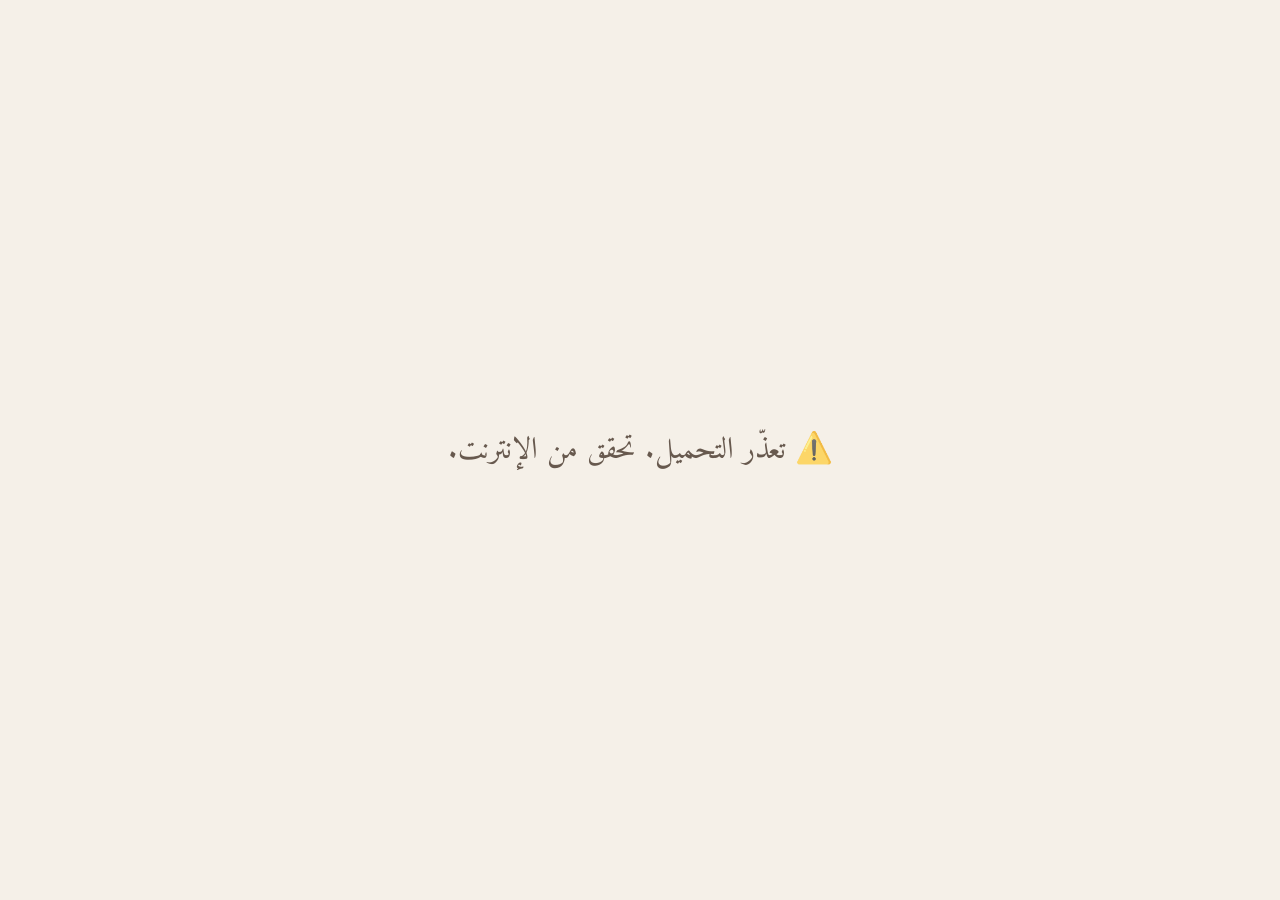
<file: index.html>
<!DOCTYPE html>
<html lang="ar" dir="rtl">
<head>
<meta charset="UTF-8">
<meta name="viewport" content="width=device-width,initial-scale=1,viewport-fit=cover">
<title>مصحفي</title>
<link href="https://fonts.googleapis.com/css2?family=Amiri+Quran&family=Amiri:wght@400;700&display=swap" rel="stylesheet">
<style>
:root{--bg:#f5f0e8;--text:#2c1a0e;--accent:#4f7f5a;--panel:#ebe2cc;--border:#c9b99a;--fs:1.9rem}
body.dark{--bg:#1a1a2e;--text:#e8d9c0;--accent:#6aaa7a;--panel:#16213e;--border:#334466}
body.night{--bg:#0d0d0d;--text:#c8a96e;--accent:#c8a96e;--panel:#161208;--border:#3a2e00}
*{box-sizing:border-box;margin:0;padding:0}
html,body{height:100%}
body{background:var(--bg);color:var(--text);font-family:'Amiri',serif;transition:background .3s,color .3s}
button,select,input{font:inherit;color:var(--text);background:var(--bg);border:1px solid var(--border);border-radius:8px;padding:6px 12px;cursor:pointer}
button:hover{border-color:var(--accent)}
#reader{height:100%;overflow-y:auto;padding:28px 18px 48px;display:flex;-webkit-tap-highlight-color:transparent}
#text{max-width:760px;width:100%;margin:auto;font-family:'Amiri Quran','Amiri',serif;font-size:var(--fs);line-height:2.4;text-align:center}
.ayah{cursor:pointer;border-radius:6px}
.ayah.sel{background:color-mix(in srgb,var(--accent) 22%,transparent)}
.ayah.cur{background:color-mix(in srgb,var(--accent) 40%,transparent)}
.num{color:var(--accent);font-size:.7em;margin:0 3px}
.sura{display:block;margin:18px 0 4px;padding:2px;color:var(--accent);border-block:1px solid var(--border)}
.bism{display:block;margin:4px 0 10px}
.msg{padding:40px;opacity:.7}
.bar{position:fixed;left:0;right:0;z-index:20;display:flex;align-items:center;justify-content:space-between;gap:8px;padding:10px 14px;background:var(--panel);transition:transform .3s}
#top{top:0;border-bottom:1px solid var(--border);transform:translateY(-100%)}
#bot{bottom:0;border-top:1px solid var(--border);transform:translateY(100%);padding-bottom:calc(10px + env(safe-area-inset-bottom))}
body.menu #top,body.menu #bot{transform:none}
.grp{display:flex;align-items:center;gap:6px}
#lbl{font-size:.95rem;text-align:center;flex:1}
#pg{width:64px;text-align:center}
#sheet{position:fixed;left:0;right:0;bottom:0;z-index:30;max-height:62vh;overflow-y:auto;background:var(--panel);border-top:1px solid var(--border);padding:14px 18px calc(18px + env(safe-area-inset-bottom));transform:translateY(100%);transition:transform .3s}
#sheet.open{transform:none}
#sheet .row{display:flex;justify-content:space-between;align-items:center;margin-bottom:10px}
#sheet small{display:block;margin:12px 0 4px;color:var(--accent)}
#tr,#tf{line-height:1.9}
#tf{font-size:1.15rem}
#drawer{position:fixed;top:0;bottom:0;right:0;z-index:40;width:min(320px,88%);background:var(--panel);border-left:1px solid var(--border);display:flex;flex-direction:column;transform:translateX(100%);transition:transform .3s}
#drawer.open{transform:none}
#drawer .set{padding:12px;display:grid;gap:8px;border-bottom:1px solid var(--border)}
#drawer .set select,#drawer .set input{width:100%}
#list{overflow-y:auto;flex:1;list-style:none}
#list li{display:flex;gap:10px;padding:10px 14px;border-bottom:1px solid var(--border);cursor:pointer}
#list li:hover{background:var(--bg)}
#list li span:first-child{color:var(--accent);min-width:28px}

/* ---- page flip ---- */
#text{transition:opacity .2s}
@keyframes flipOut{to{transform:perspective(1500px) rotateY(-70deg) scaleX(.6);opacity:0}}
@keyframes flipOutPrev{to{transform:perspective(1500px) rotateY(70deg) scaleX(.6);opacity:0}}
@keyframes pageInNext{from{transform:perspective(1500px) rotateY(-20deg) scaleX(.9);opacity:.3}to{transform:none;opacity:1}}
@keyframes pageInPrev{from{transform:perspective(1500px) rotateY(20deg) scaleX(.9);opacity:.3}to{transform:none;opacity:1}}
#text{transform-origin:right center}
#text.out-next{animation:flipOut .18s ease-in forwards}
#text.out-prev{animation:flipOutPrev .18s ease-in forwards}
#text.in-next{animation:pageInNext .3s ease-out}
#text.in-prev{animation:pageInPrev .3s ease-out}
@media (prefers-reduced-motion:reduce){#text{animation:none!important}}

/* ---- tajweed colors (only when the switch is on) ---- */
#text tajweed{color:inherit}
body.tj #text tajweed.ham_wasl,body.tj #text tajweed.slnt,body.tj #text tajweed.laam_shamsiyah{color:#9a9a9a}
body.tj #text tajweed.madda_normal{color:#d4571a}
body.tj #text tajweed.madda_permissible{color:#e08a00}
body.tj #text tajweed.madda_necessary,body.tj #text tajweed.madda_obligatory{color:#b3201f}
body.tj #text tajweed.qalaqah{color:#2f6fd0}
body.tj #text tajweed.ikhfa_shafawi,body.tj #text tajweed.ikhfa{color:#c2307a}
body.tj #text tajweed.iqlab{color:#1a9aa0}
body.tj #text tajweed.idgham_ghunnah,body.tj #text tajweed.idgham_wo_ghunnah,body.tj #text tajweed.idgham_shafawi,body.tj #text tajweed.idgham_mutajanisayn,body.tj #text tajweed.idgham_mutaqaribayn{color:#2e9b4d}
body.tj #text tajweed.ghunnah{color:#e0457b}
body.dark.tj #text tajweed.qalaqah{color:#6aa3ff}
body.night.tj #text tajweed.qalaqah{color:#7fb0ff}
#legend{display:none;margin-top:10px;font-size:.9rem;line-height:2}
body.tj #legend.show{display:block}
#legend i{display:inline-block;width:.9em;height:.9em;border-radius:50%;vertical-align:middle;margin-inline:4px 4px}
</style>
<link rel="manifest" href="/manifest.json">
</head>
<body class="light">

<main id="reader"><div id="text"><div class="msg">…</div></div></main>

<header class="bar" id="top">
  <button id="openList" title="السور">☰</button>
  <span id="lbl"></span>
  <span class="grp">
    <button id="fMinus">A−</button><button id="fPlus">A+</button><button id="theme">◐</button>
  </span>
</header>

<footer class="bar" id="bot">
  <span class="grp">
    <button id="prev" title="الصفحة السابقة">▶</button>
    <input id="pg" type="number" min="1" max="604">
    <button id="next" title="الصفحة التالية">◀</button>
  </span>
  <span class="grp">
    <button id="play" title="تشغيل">▶</button><button id="stop" title="إيقاف">■</button>
  </span>
</footer>

<section id="sheet">
  <div class="row"><b id="ref"></b>
    <span class="grp"><button id="sp">▶ استمع من هنا</button><button id="sx">✕</button></span>
  </div>
  <div id="tr"></div>
  <small>التفسير الميسر</small>
  <div id="tf"></div>
</section>

<aside id="drawer">
  <div class="set">
    <button id="closeList">✕ إغلاق</button>
    <select id="trSel">
      <option value="en.sahih">English</option>
      <option value="fr.hamidullah">Français</option>
      <option value="ur.jalandhry">اردو</option>
      <option value="tr.diyanet">Türkçe</option>
      <option value="none">بدون ترجمة</option>
    </select>
    <select id="rec">
      <option value="ar.alafasy" data-br="128">مشاري العفاسي</option>
      <option value="ar.husary" data-br="128">الحصري</option>
      <option value="ar.minshawi" data-br="128">المنشاوي</option>
      <option value="ar.abdulbasitmurattal" data-br="64">عبد الباسط</option>
      <option value="ar.abdurrahmaansudais" data-br="64">السديس</option>
    </select>
    <button id="tjBtn" aria-pressed="false">التجويد: إيقاف</button>
    <button id="lgBtn" style="display:none">دليل الألوان</button>
    <div id="legend">
      <div><i style="background:#d4571a"></i>مد طبيعي</div>
      <div><i style="background:#e08a00"></i>مد جائز</div>
      <div><i style="background:#b3201f"></i>مد لازم / واجب</div>
      <div><i style="background:#2f6fd0"></i>قلقلة</div>
      <div><i style="background:#c2307a"></i>إخفاء</div>
      <div><i style="background:#1a9aa0"></i>إقلاب</div>
      <div><i style="background:#2e9b4d"></i>إدغام</div>
      <div><i style="background:#e0457b"></i>غنة</div>
      <div><i style="background:#9a9a9a"></i>لا يُنطق</div>
    </div>
    <input id="q" placeholder="ابحث عن سورة...">
  </div>
  <ul id="list"></ul>
</aside>

<script>
const API = 'https://api.alquran.cloud/v1/';
const $ = id => document.getElementById(id);
const S = { page: 1, ayahs: [], sel: -1, loadId: 0, audio: null, surahs: null };
const cache = {};
const store = {
  get: k => { try { return localStorage.getItem(k); } catch (e) { return null; } },
  set: (k, v) => { try { localStorage.setItem(k, v); } catch (e) {} }
};
const ar = n => String(n).replace(/\d/g, d => '٠١٢٣٤٥٦٧٨٩'[d]);

// One request per page+edition, cached, so going back and forth is instant.
function get(key, url) {
  if (!cache[key]) {
    cache[key] = fetch(url).then(r => r.json()).then(d => {
      if (d.status !== 'OK') throw new Error('bad');
      return d.data.ayahs;
    }).catch(e => { delete cache[key]; throw e; });
  }
  return cache[key];
}
const quran = p => get('q' + p, API + 'page/' + p + '/quran-uthmani');
// Tajweed text comes from Quran.com (HTML tags per rule). Keyed by page + ayah number in surah.
const tjCache = {};
function tajweed(p) {
  if (!tjCache[p]) {
    tjCache[p] = fetch('https://api.quran.com/api/v4/verses/by_page/' + p + '?words=false&per_page=300&fields=text_uthmani_tajweed')
      .then(r => r.json()).then(d => {
        const m = {};
        d.verses.forEach(v => {
          // keep only <tajweed class=...> tags; drop the end-of-ayah span (we draw our own number)
          m[v.verse_key] = v.text_uthmani_tajweed
            .replace(/<span class=end>.*?<\/span>/g, '')
            .replace(/<tajweed class=([a-z_]+)>/g, '<tajweed class="$1">')
            .trim();
        });
        return m;
      }).catch(e => { delete tjCache[p]; throw e; });
  }
  return tjCache[p];
}
const extra = (p, ed) => get(ed + p, API + 'page/' + p + '/' + ed);

// ---------- Page loading ----------
async function loadPage(p, opts = {}) {
  p = Math.max(1, Math.min(604, p));
  const dir = p >= S.page ? 'next' : 'prev';
  const id = ++S.loadId;          // newest request wins, so fast clicks never mix pages
  stopAudio();
  let ayahs, tj = null;
  try {
    ayahs = await quran(p);
    if (document.body.classList.contains('tj')) { try { tj = await tajweed(p); } catch (e) { tj = null; } }
  }
  catch (e) { if (id === S.loadId) $('text').innerHTML = '<div class="msg">⚠️ تعذّر التحميل. تحقق من الإنترنت.</div>'; return; }
  if (id !== S.loadId) return;

  S.page = p; S.ayahs = ayahs; S.sel = -1;
  let h = '';
  ayahs.forEach((a, i) => {
    const n = a.surah.number;
    const first = a.numberInSurah === 1;
    // Plain text, or the tajweed-tagged text for this same ayah when the switch is on.
    let t = (tj && tj[n + ':' + a.numberInSurah]) || a.text;
    if (first) {
      h += `<span class="sura">${a.surah.name}</span>`;
      // The API puts the Bismillah inside ayah 1 of every surah except Al-Fatihah (where it IS ayah 1)
      // and At-Tawbah (none). Cut it out and show it once as a heading.
      if (n !== 1 && n !== 9) {
        const words = t.split(/ (?![^<]*>)/);          // split on spaces that are not inside a tag
        const plain = words[0].replace(/<[^>]*>/g, '').replace(/[\u064B-\u065F\u0670\u0640]/g, '');
        if (plain.replace(/\u0671/g, 'ا') === 'بسم' || plain === 'بسم') {
          h += `<span class="bism">${words.slice(0, 4).join(' ')}</span>`;
          t = words.slice(4).join(' ');
        }
      }
    }
    h += `<span class="ayah" data-i="${i}">${t}<span class="num">﴿${ar(a.numberInSurah)}﴾</span></span> `;
  });
  const box = $('text');
  box.className = '';
  box.innerHTML = h;
  $('reader').scrollTop = 0;
  if (!opts.noAnim && !matchMedia('(prefers-reduced-motion:reduce)').matches) {
    void box.offsetWidth;                 // restart the animation
    box.className = 'in-' + dir;
  }
  $('pg').value = p;
  $('lbl').textContent = `${ayahs[0].surah.name} · الجزء ${ar(ayahs[0].juz)} · صفحة ${ar(p)}`;
  closeSheet();
  store.set('lastPage', p);
  if (p < 604) quran(p + 1).catch(() => {});   // preload neighbours
  if (p > 1) quran(p - 1).catch(() => {});
  if (opts.play) playFrom(0);
}
const go = d => loadPage(S.page + d);

// ---------- Tap handling ----------
$('reader').addEventListener('click', e => {
  const a = e.target.closest('.ayah');
  closeList();
  if (a) return selectAyah(+a.dataset.i);
  if ($('sheet').classList.contains('open')) return closeSheet();
  document.body.classList.toggle('menu');
});

function selectAyah(i) {
  S.sel = i;
  document.querySelectorAll('.ayah.sel').forEach(e => e.classList.remove('sel'));
  document.querySelector(`.ayah[data-i="${i}"]`).classList.add('sel');
  const a = S.ayahs[i];
  $('ref').textContent = `${a.surah.name} ﴿${ar(a.numberInSurah)}﴾`;
  $('sheet').classList.add('open');
  fill(i);
}
function closeSheet() {
  $('sheet').classList.remove('open');
  document.querySelectorAll('.ayah.sel').forEach(e => e.classList.remove('sel'));
  S.sel = -1;
}
async function fill(i) {
  const p = S.page, ed = $('trSel').value;
  $('tr').textContent = ed === 'none' ? '' : '…';
  $('tr').dir = ed === 'ur.jalandhry' ? 'rtl' : 'ltr';
  $('tf').textContent = '…';
  const put = async (el, edition) => {
    try { const x = await extra(p, edition); if (S.page === p && S.sel === i) el.textContent = x[i].text; }
    catch (e) { if (S.page === p && S.sel === i) el.textContent = '—'; }
  };
  if (ed !== 'none') put($('tr'), ed);
  put($('tf'), 'ar.muyassar');
}

// ---------- Audio (one file per ayah, by its global ayah number) ----------
function stopAudio() {
  const a = S.audio; S.audio = null;
  if (a) { a.onended = a.onerror = null; a.pause(); a.removeAttribute('src'); a.load(); }
  $('play').textContent = '▶';
  document.querySelectorAll('.ayah.cur').forEach(e => e.classList.remove('cur'));
}
function playFrom(i) {
  stopAudio();
  if (i >= S.ayahs.length) { if (S.page < 604) loadPage(S.page + 1, { play: true }); return; }
  const a = S.ayahs[i];
  const sel = $('rec');
  const br = sel.options[sel.selectedIndex].dataset.br || '128';
  const au = new Audio(`https://cdn.islamic.network/quran/audio/${br}/${sel.value}/${a.number}.mp3`);
  S.audio = au;
  $('play').textContent = '⏸';
  const el = document.querySelector(`.ayah[data-i="${i}"]`);
  el.classList.add('cur');
  el.scrollIntoView({ block: 'center', behavior: 'smooth' });
  au.onended = () => playFrom(i + 1);
  au.onerror = stopAudio;            // stop instead of silently skipping to the wrong ayah
  au.play().catch(stopAudio);
}
function togglePlay() {
  const a = S.audio;
  if (a) {
    if (a.paused) { a.play(); $('play').textContent = '⏸'; }
    else { a.pause(); $('play').textContent = '▶'; }
    return;
  }
  playFrom(S.sel >= 0 ? S.sel : 0);
}
$('play').onclick = togglePlay;
$('stop').onclick = stopAudio;
$('sp').onclick = () => { const i = S.sel; closeSheet(); playFrom(i); };
$('sx').onclick = closeSheet;

// ---------- Navigation ----------
$('next').onclick = () => go(1);
$('prev').onclick = () => go(-1);
$('pg').onchange = () => loadPage(parseInt($('pg').value) || S.page);
document.addEventListener('keydown', e => {
  if (e.target.tagName === 'INPUT') return;
  if (e.key === 'ArrowLeft') go(1);
  if (e.key === 'ArrowRight') go(-1);
});
let tx = 0, ty = 0;   // swipe right = next page (Arabic reads right to left)
$('reader').addEventListener('touchstart', e => { tx = e.touches[0].clientX; ty = e.touches[0].clientY; }, { passive: true });
$('reader').addEventListener('touchend', e => {
  const dx = e.changedTouches[0].clientX - tx, dy = e.changedTouches[0].clientY - ty;
  if (Math.abs(dx) > 70 && Math.abs(dx) > 2 * Math.abs(dy)) go(dx > 0 ? 1 : -1);
}, { passive: true });

// ---------- Surah list ----------
function renderList() {
  const q = $('q').value.trim().toLowerCase();
  $('list').innerHTML = S.surahs.filter(s =>
    s.name.includes(q) || s.englishName.toLowerCase().includes(q) || String(s.number) === q
  ).map(s => `<li data-n="${s.number}"><span>${ar(s.number)}</span><span>${s.name}<br><small>${s.englishName} · ${ar(s.numberOfAyahs)}</small></span></li>`).join('');
}
async function openList() {
  $('drawer').classList.add('open');
  if (!S.surahs) {
    try { S.surahs = (await (await fetch(API + 'surah')).json()).data; renderList(); }
    catch (e) { $('list').innerHTML = '<li>⚠️ تعذّر التحميل</li>'; }
  }
}
function closeList() { $('drawer').classList.remove('open'); }
$('openList').onclick = openList;
$('closeList').onclick = closeList;
$('q').oninput = () => S.surahs && renderList();
$('list').onclick = async e => {
  const li = e.target.closest('li'); if (!li) return;
  closeList();
  try {
    const d = await (await fetch(API + 'ayah/' + li.dataset.n + ':1')).json();
    loadPage(d.data.page);
  } catch (err) {}
};
$('trSel').onchange = () => { store.set('tr', $('trSel').value); if (S.sel >= 0) fill(S.sel); };
$('rec').onchange = () => { store.set('rec', $('rec').value); };

// ---------- Tajweed switch ----------
function setTajweed(on) {
  document.body.classList.toggle('tj', on);
  $('tjBtn').textContent = 'التجويد: ' + (on ? 'تشغيل' : 'إيقاف');
  $('tjBtn').setAttribute('aria-pressed', on);
  $('lgBtn').style.display = on ? '' : 'none';
  $('legend').classList.toggle('show', on && $('legend').dataset.open === '1');
  store.set('tj', on ? '1' : '0');
}
$('tjBtn').onclick = () => {
  const on = !document.body.classList.contains('tj');
  setTajweed(on);
  loadPage(S.page, { noAnim: true });     // reload same page with / without tajweed text
};
$('lgBtn').onclick = () => {
  const l = $('legend');
  l.dataset.open = l.dataset.open === '1' ? '0' : '1';
  l.classList.toggle('show', l.dataset.open === '1');
};

// ---------- Theme & font ----------
const themes = ['light', 'dark', 'night'];
function setTheme(t) {
  const keep = ['menu', 'tj'].filter(c => document.body.classList.contains(c));
  document.body.className = [t, ...keep].join(' ');
  store.set('theme', t);
}
$('theme').onclick = () => {
  const cur = themes.find(t => document.body.classList.contains(t)) || 'light';
  setTheme(themes[(themes.indexOf(cur) + 1) % 3]);
};
let fs = parseFloat(store.get('fs')) || 1.9;
function setFont(v) {
  fs = Math.max(1.2, Math.min(3.5, +v.toFixed(1)));
  document.documentElement.style.setProperty('--fs', fs + 'rem');
  store.set('fs', fs);
}
$('fMinus').onclick = () => setFont(fs - 0.1);
$('fPlus').onclick = () => setFont(fs + 0.1);

// ---------- Start ----------
setTheme(store.get('theme') || (matchMedia('(prefers-color-scheme: dark)').matches ? 'dark' : 'light'));
setFont(fs);
if (store.get('tr')) $('trSel').value = store.get('tr');
if (store.get('rec')) $('rec').value = store.get('rec');
if (!$('rec').value) $('rec').selectedIndex = 0;
setTajweed(store.get('tj') === '1');
loadPage(parseInt(store.get('lastPage')) || 1, { noAnim: true });
</script>
</body>
</html>
</file>
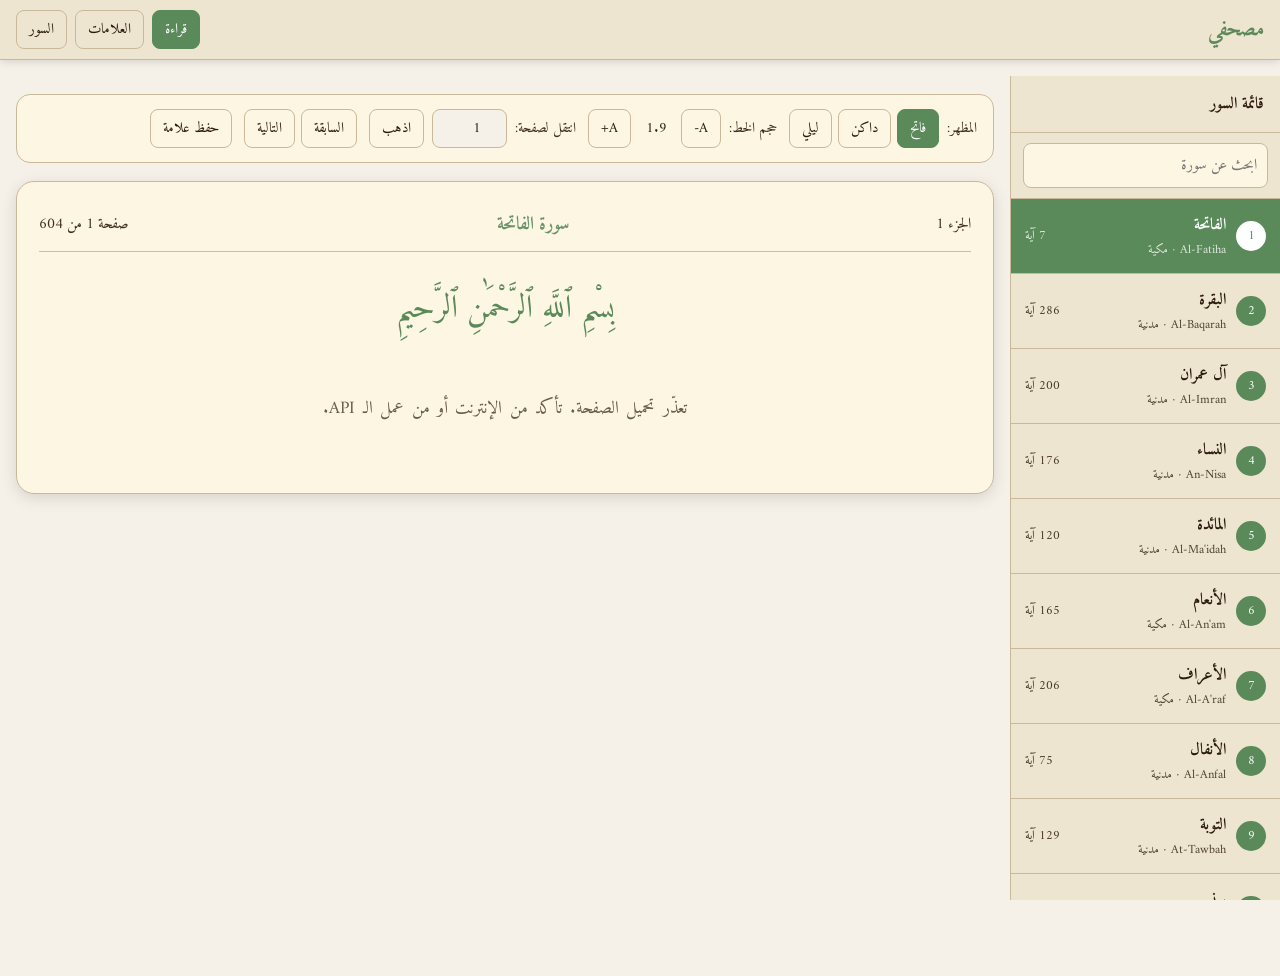
<file: index2.html>
<!DOCTYPE html>
<html lang="ar" dir="rtl">
<head>
  <meta charset="UTF-8" />
  <meta name="viewport" content="width=device-width, initial-scale=1.0"/>
  <title>مصحفي</title>

  <link href="https://fonts.googleapis.com/css2?family=Amiri+Quran&family=Amiri:wght@400;700&display=swap" rel="stylesheet"/>

  <style>
    :root {
      --bg: #f5f0e8;
      --text: #2c1a0e;
      --accent: #5a8a5a;
      --sidebar-bg: #ede5d0;
      --card-bg: #fdf6e3;
      --border: #c9b99a;
      --shadow: rgba(0,0,0,0.12);
    }

    body.dark {
      --bg: #1a1a2e;
      --text: #e8d9c0;
      --accent: #6aaa6a;
      --sidebar-bg: #16213e;
      --card-bg: #0f3460;
      --border: #334466;
      --shadow: rgba(0,0,0,0.45);
    }

    body.night {
      --bg: #0d0d0d;
      --text: #c8a96e;
      --accent: #c8a96e;
      --sidebar-bg: #111111;
      --card-bg: #1a1400;
      --border: #3a2e00;
      --shadow: rgba(0,0,0,0.65);
    }

    * {
      box-sizing: border-box;
      margin: 0;
      padding: 0;
    }

    body {
      font-family: 'Amiri', serif;
      background: var(--bg);
      color: var(--text);
      min-height: 100vh;
      transition: background 0.3s, color 0.3s;
    }

    .navbar {
      position: fixed;
      top: 0;
      right: 0;
      left: 0;
      min-height: 60px;
      background: var(--sidebar-bg);
      border-bottom: 1px solid var(--border);
      display: flex;
      align-items: center;
      justify-content: space-between;
      padding: 10px 16px;
      z-index: 300;
      box-shadow: 0 2px 8px var(--shadow);
      gap: 10px;
      flex-wrap: wrap;
    }

    .logo {
      font-size: 1.35rem;
      font-weight: 700;
      color: var(--accent);
    }

    .nav-btns {
      display: flex;
      gap: 8px;
      flex-wrap: wrap;
    }

    .nav-btns button,
    .theme-btn,
    .font-controls button,
    .page-jump button,
    .page-nav-top button,
    .bookmark-top-btn {
      background: none;
      border: 1px solid var(--border);
      color: var(--text);
      border-radius: 8px;
      padding: 6px 12px;
      cursor: pointer;
      font-size: 0.9rem;
      transition: 0.2s;
      font-family: inherit;
    }

    .nav-btns button:hover,
    .nav-btns button.active,
    .theme-btn:hover,
    .theme-btn.active,
    .font-controls button:hover,
    .page-jump button:hover,
    .page-nav-top button:hover,
    .bookmark-top-btn:hover {
      background: var(--accent);
      color: #fff;
      border-color: var(--accent);
    }

    .layout {
      display: flex;
      margin-top: 76px;
      min-height: calc(100vh - 76px);
    }

    .sidebar {
      width: 270px;
      background: var(--sidebar-bg);
      border-left: 1px solid var(--border);
      position: fixed;
      top: 76px;
      right: 0;
      bottom: 0;
      overflow-y: auto;
      transition: transform 0.3s ease;
      z-index: 200;
    }

    .sidebar.closed {
      transform: translateX(100%);
    }

    .sidebar-header {
      padding: 14px 16px;
      font-size: 1rem;
      font-weight: bold;
      border-bottom: 1px solid var(--border);
      position: sticky;
      top: 0;
      background: var(--sidebar-bg);
      z-index: 1;
    }

    .sidebar-search {
      padding: 10px 12px;
      border-bottom: 1px solid var(--border);
    }

    .sidebar-search input {
      width: 100%;
      padding: 8px 10px;
      border: 1px solid var(--border);
      border-radius: 8px;
      background: var(--card-bg);
      color: var(--text);
      font-size: 0.95rem;
      font-family: inherit;
    }

    .surah-list {
      list-style: none;
    }

    .surah-item {
      display: flex;
      align-items: center;
      gap: 10px;
      padding: 12px 14px;
      cursor: pointer;
      border-bottom: 1px solid var(--border);
      transition: background 0.2s;
    }

    .surah-item:hover {
      background: var(--card-bg);
    }

    .surah-item.active {
      background: var(--accent);
      color: #fff;
    }

    .surah-num {
      width: 30px;
      height: 30px;
      border-radius: 50%;
      background: var(--accent);
      color: #fff;
      display: flex;
      align-items: center;
      justify-content: center;
      font-size: 0.8rem;
      flex-shrink: 0;
    }

    .surah-item.active .surah-num {
      background: #fff;
      color: var(--accent);
    }

    .surah-info {
      flex: 1;
    }

    .surah-name {
      font-size: 1rem;
      font-weight: 700;
    }

    .surah-meta {
      font-size: 0.78rem;
      opacity: 0.8;
    }

    .surah-ayas {
      font-size: 0.8rem;
      opacity: 0.85;
      white-space: nowrap;
    }

    .main {
      flex: 1;
      margin-right: 270px;
      padding: 18px 16px 24px;
      transition: margin-right 0.3s ease;
      width: 100%;
    }

    .main.full {
      margin-right: 0;
    }

    .settings-bar {
      display: flex;
      flex-wrap: wrap;
      gap: 12px;
      align-items: center;
      margin-bottom: 18px;
      padding: 14px 16px;
      background: var(--card-bg);
      border: 1px solid var(--border);
      border-radius: 14px;
      max-width: 980px;
      margin-inline: auto;
    }

    .settings-group {
      display: flex;
      align-items: center;
      gap: 8px;
      flex-wrap: wrap;
    }

    .settings-group label {
      font-size: 0.9rem;
      opacity: 0.9;
    }

    .theme-btns,
    .font-controls,
    .page-nav-top {
      display: flex;
      align-items: center;
      gap: 6px;
    }

    .font-size-val {
      min-width: 38px;
      text-align: center;
      font-size: 0.9rem;
    }

    .page-jump input {
      width: 75px;
      padding: 6px 8px;
      border: 1px solid var(--border);
      border-radius: 8px;
      background: var(--bg);
      color: var(--text);
      text-align: center;
      font-family: inherit;
      font-size: 0.9rem;
    }

    .quran-card {
      max-width: 980px;
      margin: 0 auto;
      background: var(--card-bg);
      border: 1px solid var(--border);
      border-radius: 18px;
      padding: 26px 22px 30px;
      box-shadow: 0 4px 16px var(--shadow);
      transition: transform 0.25s ease, opacity 0.25s ease;
      user-select: none;
    }

    .quran-card.flipping {
      transform: rotateY(8deg) scale(0.985);
      opacity: 0.8;
    }

    .page-header {
      display: flex;
      justify-content: space-between;
      align-items: center;
      gap: 12px;
      flex-wrap: wrap;
      border-bottom: 1px solid var(--border);
      padding-bottom: 10px;
      margin-bottom: 14px;
      font-size: 0.95rem;
      opacity: 0.9;
    }

    .page-header .header-center {
      font-size: 1.15rem;
      font-weight: 700;
      color: var(--accent);
    }

    .bismillah {
      text-align: center;
      font-family: 'Amiri Quran', 'Amiri', serif;
      font-size: 2rem;
      line-height: 2;
      margin-bottom: 12px;
      color: var(--accent);
    }

    .quran-text {
      font-family: 'Amiri Quran', 'Amiri', serif;
      font-size: 1.9rem;
      line-height: 2.35;
      text-align: center;
      direction: rtl;
      word-spacing: 0.08em;
    }

    .ayah {
      display: inline;
    }

    .ayah-num {
      display: inline-block;
      color: var(--accent);
      font-size: 0.72em;
      margin: 0 4px;
    }

    .loading {
      text-align: center;
      padding: 40px 0;
      font-size: 1.1rem;
      opacity: 0.7;
    }

    .translation-text {
      margin-top: 18px;
      padding-top: 14px;
      border-top: 1px solid var(--border);
      font-size: 0.98rem;
      line-height: 1.9;
      direction: ltr;
      text-align: left;
      opacity: 0.8;
      display: none;
    }

    .bookmarks-panel {
      max-width: 980px;
      margin: 0 auto;
      background: var(--card-bg);
      border: 1px solid var(--border);
      border-radius: 14px;
      padding: 18px;
    }

    .bookmarks-panel h3 {
      margin-bottom: 12px;
      color: var(--accent);
    }

    .bookmark-item {
      display: flex;
      justify-content: space-between;
      align-items: center;
      gap: 12px;
      padding: 10px 0;
      border-bottom: 1px solid var(--border);
      flex-wrap: wrap;
    }

    .bookmark-item button {
      padding: 5px 10px;
      border: none;
      border-radius: 6px;
      cursor: pointer;
      font-family: inherit;
    }

    .btn-go {
      background: var(--accent);
      color: #fff;
      margin-left: 6px;
    }

    .btn-del {
      background: #b53a2d;
      color: #fff;
    }

    @media (max-width: 900px) {
      .sidebar {
        width: 100%;
        transform: translateX(100%);
      }

      .sidebar.open {
        transform: translateX(0);
      }

      .sidebar.closed {
        transform: translateX(100%);
      }

      .main {
        margin-right: 0;
      }
    }

    @media (max-width: 700px) {
      .layout {
        margin-top: 90px;
      }

      .sidebar {
        top: 90px;
      }

      .quran-card {
        padding: 18px 14px 24px;
      }

      .quran-text {
        line-height: 2.15;
        font-size: 1.6rem !important;
      }

      .bismillah {
        font-size: 1.6rem;
      }

      .settings-bar {
        flex-direction: column;
        align-items: flex-start;
      }
    }
  </style>
</head>
<body>

  <nav class="navbar">
    <div class="logo">مصحفي</div>

    <div class="nav-btns">
      <button onclick="showView('read')" id="btn-read" class="active">قراءة</button>
      <button onclick="showView('bookmarks')" id="btn-bookmarks">العلامات</button>
      <button type="button" onclick="toggleSidebar()">السور</button>
    </div>
  </nav>

  <div class="layout">
    <aside class="sidebar" id="sidebar">
      <div class="sidebar-header">قائمة السور</div>

      <div class="sidebar-search">
        <input
          type="text"
          id="surahSearch"
          placeholder="ابحث عن سورة"
          oninput="filterSurahs()"
        />
      </div>

      <ul class="surah-list" id="surahList"></ul>
    </aside>

    <main class="main" id="main">
      <div class="settings-bar">
        <div class="settings-group">
          <label>المظهر:</label>
          <div class="theme-btns">
            <button class="theme-btn" data-theme="light" onclick="setTheme('light', this)">فاتح</button>
            <button class="theme-btn" data-theme="dark" onclick="setTheme('dark', this)">داكن</button>
            <button class="theme-btn" data-theme="night" onclick="setTheme('night', this)">ليلي</button>
          </div>
        </div>

        <div class="settings-group">
          <label>حجم الخط:</label>
          <div class="font-controls">
            <button onclick="changeFont(-0.1)">A-</button>
            <span class="font-size-val" id="fontVal">1.9</span>
            <button onclick="changeFont(0.1)">A+</button>
          </div>
        </div>

        <div class="settings-group page-jump">
          <label>انتقل لصفحة:</label>
          <input type="number" id="pageJumpInput" min="1" max="604" placeholder="1-604">
          <button onclick="jumpToPage()">اذهب</button>
        </div>

        <div class="settings-group page-nav-top">
          <button onclick="changePage(-1)">السابقة</button>
          <button onclick="changePage(1)">التالية</button>
        </div>

        <div class="settings-group">
          <button class="bookmark-top-btn" onclick="addBookmark()">حفظ علامة</button>
        </div>
      </div>

      <div id="view-read">
        <div class="quran-card" id="quranCard">
          <div class="page-header">
            <span id="juzLabel">الجزء 1</span>
            <span class="header-center" id="surahLabel">سورة الفاتحة</span>
            <span id="pageLabel">صفحة 1 من 604</span>
          </div>

          <div id="bismillah" class="bismillah"></div>
          <div class="quran-text" id="quranText"></div>
          <div class="translation-text" id="translationText"></div>
        </div>
      </div>

      <div id="view-bookmarks" style="display:none;">
        <div class="bookmarks-panel">
          <h3>العلامات المرجعية</h3>
          <div id="bookmarksList">
            <p style="opacity:0.6">لا توجد علامات بعد.</p>
          </div>
        </div>
      </div>
    </main>
  </div>

<script>
const SURAHS = [
  {n:1,  name:"الفاتحة",     eng:"Al-Fatiha",    ayat:7,   page:1,   type:"مكية"},
  {n:2,  name:"البقرة",      eng:"Al-Baqarah",   ayat:286, page:2,   type:"مدنية"},
  {n:3,  name:"آل عمران",    eng:"Al-Imran",     ayat:200, page:50,  type:"مدنية"},
  {n:4,  name:"النساء",      eng:"An-Nisa",      ayat:176, page:77,  type:"مدنية"},
  {n:5,  name:"المائدة",     eng:"Al-Ma'idah",   ayat:120, page:106, type:"مدنية"},
  {n:6,  name:"الأنعام",     eng:"Al-An'am",     ayat:165, page:128, type:"مكية"},
  {n:7,  name:"الأعراف",     eng:"Al-A'raf",     ayat:206, page:151, type:"مكية"},
  {n:8,  name:"الأنفال",     eng:"Al-Anfal",     ayat:75,  page:177, type:"مدنية"},
  {n:9,  name:"التوبة",      eng:"At-Tawbah",    ayat:129, page:187, type:"مدنية"},
  {n:10, name:"يونس",        eng:"Yunus",        ayat:109, page:208, type:"مكية"},
  {n:11, name:"هود",         eng:"Hud",          ayat:123, page:221, type:"مكية"},
  {n:12, name:"يوسف",        eng:"Yusuf",        ayat:111, page:235, type:"مكية"},
  {n:13, name:"الرعد",       eng:"Ar-Ra'd",      ayat:43,  page:249, type:"مدنية"},
  {n:14, name:"إبراهيم",     eng:"Ibrahim",      ayat:52,  page:255, type:"مكية"},
  {n:15, name:"الحجر",       eng:"Al-Hijr",      ayat:99,  page:262, type:"مكية"},
  {n:16, name:"النحل",       eng:"An-Nahl",      ayat:128, page:267, type:"مكية"},
  {n:17, name:"الإسراء",     eng:"Al-Isra",      ayat:111, page:282, type:"مكية"},
  {n:18, name:"الكهف",       eng:"Al-Kahf",      ayat:110, page:293, type:"مكية"},
  {n:19, name:"مريم",        eng:"Maryam",       ayat:98,  page:305, type:"مكية"},
  {n:20, name:"طه",          eng:"Ta-Ha",        ayat:135, page:312, type:"مكية"},
  {n:21, name:"الأنبياء",    eng:"Al-Anbiya",    ayat:112, page:322, type:"مكية"},
  {n:22, name:"الحج",        eng:"Al-Hajj",      ayat:78,  page:332, type:"مدنية"},
  {n:23, name:"المؤمنون",    eng:"Al-Mu'minun",  ayat:118, page:342, type:"مكية"},
  {n:24, name:"النور",       eng:"An-Nur",       ayat:64,  page:350, type:"مدنية"},
  {n:25, name:"الفرقان",     eng:"Al-Furqan",    ayat:77,  page:359, type:"مكية"},
  {n:26, name:"الشعراء",     eng:"Ash-Shu'ara",  ayat:227, page:367, type:"مكية"},
  {n:27, name:"النمل",       eng:"An-Naml",      ayat:93,  page:377, type:"مكية"},
  {n:28, name:"القصص",       eng:"Al-Qasas",     ayat:88,  page:385, type:"مكية"},
  {n:29, name:"العنكبوت",    eng:"Al-Ankabut",   ayat:69,  page:396, type:"مكية"},
  {n:30, name:"الروم",       eng:"Ar-Rum",       ayat:60,  page:404, type:"مكية"},
  {n:31, name:"لقمان",       eng:"Luqman",       ayat:34,  page:411, type:"مكية"},
  {n:32, name:"السجدة",      eng:"As-Sajdah",    ayat:30,  page:415, type:"مكية"},
  {n:33, name:"الأحزاب",     eng:"Al-Ahzab",     ayat:73,  page:418, type:"مدنية"},
  {n:34, name:"سبأ",         eng:"Saba",         ayat:54,  page:428, type:"مكية"},
  {n:35, name:"فاطر",        eng:"Fatir",        ayat:45,  page:434, type:"مكية"},
  {n:36, name:"يس",          eng:"Ya-Sin",       ayat:83,  page:440, type:"مكية"},
  {n:37, name:"الصافات",     eng:"As-Saffat",    ayat:182, page:446, type:"مكية"},
  {n:38, name:"ص",           eng:"Sad",          ayat:88,  page:453, type:"مكية"},
  {n:39, name:"الزمر",       eng:"Az-Zumar",     ayat:75,  page:458, type:"مكية"},
  {n:40, name:"غافر",        eng:"Ghafir",       ayat:85,  page:467, type:"مكية"},
  {n:41, name:"فصلت",        eng:"Fussilat",     ayat:54,  page:477, type:"مكية"},
  {n:42, name:"الشورى",      eng:"Ash-Shura",    ayat:53,  page:483, type:"مكية"},
  {n:43, name:"الزخرف",      eng:"Az-Zukhruf",   ayat:89,  page:489, type:"مكية"},
  {n:44, name:"الدخان",      eng:"Ad-Dukhan",    ayat:59,  page:496, type:"مكية"},
  {n:45, name:"الجاثية",     eng:"Al-Jathiyah",  ayat:37,  page:499, type:"مكية"},
  {n:46, name:"الأحقاف",     eng:"Al-Ahqaf",     ayat:35,  page:502, type:"مكية"},
  {n:47, name:"محمد",        eng:"Muhammad",     ayat:38,  page:507, type:"مدنية"},
  {n:48, name:"الفتح",       eng:"Al-Fath",      ayat:29,  page:511, type:"مدنية"},
  {n:49, name:"الحجرات",     eng:"Al-Hujurat",   ayat:18,  page:515, type:"مدنية"},
  {n:50, name:"ق",           eng:"Qaf",          ayat:45,  page:518, type:"مكية"},
  {n:51, name:"الذاريات",    eng:"Adh-Dhariyat", ayat:60,  page:520, type:"مكية"},
  {n:52, name:"الطور",       eng:"At-Tur",       ayat:49,  page:523, type:"مكية"},
  {n:53, name:"النجم",       eng:"An-Najm",      ayat:62,  page:526, type:"مكية"},
  {n:54, name:"القمر",       eng:"Al-Qamar",     ayat:55,  page:528, type:"مكية"},
  {n:55, name:"الرحمن",      eng:"Ar-Rahman",    ayat:78,  page:531, type:"مدنية"},
  {n:56, name:"الواقعة",     eng:"Al-Waqi'ah",   ayat:96,  page:534, type:"مكية"},
  {n:57, name:"الحديد",      eng:"Al-Hadid",     ayat:29,  page:537, type:"مدنية"},
  {n:58, name:"المجادلة",    eng:"Al-Mujadila",  ayat:22,  page:542, type:"مدنية"},
  {n:59, name:"الحشر",       eng:"Al-Hashr",     ayat:24,  page:545, type:"مدنية"},
  {n:60, name:"الممتحنة",    eng:"Al-Mumtahanah", ayat:13, page:549, type:"مدنية"},
  {n:61, name:"الصف",        eng:"As-Saf",       ayat:14,  page:551, type:"مدنية"},
  {n:62, name:"الجمعة",      eng:"Al-Jumu'ah",   ayat:11,  page:553, type:"مدنية"},
  {n:63, name:"المنافقون",   eng:"Al-Munafiqun", ayat:11,  page:554, type:"مدنية"},
  {n:64, name:"التغابن",     eng:"At-Taghabun",  ayat:18,  page:556, type:"مدنية"},
  {n:65, name:"الطلاق",      eng:"At-Talaq",     ayat:12,  page:558, type:"مدنية"},
  {n:66, name:"التحريم",     eng:"At-Tahrim",    ayat:12,  page:560, type:"مدنية"},
  {n:67, name:"الملك",       eng:"Al-Mulk",      ayat:30,  page:562, type:"مكية"},
  {n:68, name:"القلم",       eng:"Al-Qalam",     ayat:52,  page:564, type:"مكية"},
  {n:69, name:"الحاقة",      eng:"Al-Haqqah",    ayat:52,  page:566, type:"مكية"},
  {n:70, name:"المعارج",     eng:"Al-Ma'arij",   ayat:44,  page:568, type:"مكية"},
  {n:71, name:"نوح",         eng:"Nuh",          ayat:28,  page:570, type:"مكية"},
  {n:72, name:"الجن",        eng:"Al-Jinn",      ayat:28,  page:572, type:"مكية"},
  {n:73, name:"المزمل",      eng:"Al-Muzzammil", ayat:20,  page:574, type:"مكية"},
  {n:74, name:"المدثر",      eng:"Al-Muddaththir", ayat:56, page:575, type:"مكية"},
  {n:75, name:"القيامة",     eng:"Al-Qiyamah",   ayat:40,  page:577, type:"مكية"},
  {n:76, name:"الإنسان",     eng:"Al-Insan",     ayat:31,  page:578, type:"مدنية"},
  {n:77, name:"المرسلات",    eng:"Al-Mursalat",  ayat:50,  page:580, type:"مكية"},
  {n:78, name:"النبأ",       eng:"An-Naba",      ayat:40,  page:582, type:"مكية"},
  {n:79, name:"النازعات",    eng:"An-Nazi'at",   ayat:46,  page:583, type:"مكية"},
  {n:80, name:"عبس",         eng:"Abasa",        ayat:42,  page:585, type:"مكية"},
  {n:81, name:"التكوير",     eng:"At-Takwir",    ayat:29,  page:586, type:"مكية"},
  {n:82, name:"الانفطار",    eng:"Al-Infitar",   ayat:19,  page:587, type:"مكية"},
  {n:83, name:"المطففين",    eng:"Al-Mutaffifin", ayat:36, page:587, type:"مكية"},
  {n:84, name:"الانشقاق",    eng:"Al-Inshiqaq",  ayat:25,  page:589, type:"مكية"},
  {n:85, name:"البروج",      eng:"Al-Buruj",     ayat:22,  page:590, type:"مكية"},
  {n:86, name:"الطارق",      eng:"At-Tariq",     ayat:17,  page:591, type:"مكية"},
  {n:87, name:"الأعلى",      eng:"Al-A'la",      ayat:19,  page:591, type:"مكية"},
  {n:88, name:"الغاشية",     eng:"Al-Ghashiyah", ayat:26,  page:592, type:"مكية"},
  {n:89, name:"الفجر",       eng:"Al-Fajr",      ayat:30,  page:593, type:"مكية"},
  {n:90, name:"البلد",       eng:"Al-Balad",     ayat:20,  page:594, type:"مكية"},
  {n:91, name:"الشمس",       eng:"Ash-Shams",    ayat:15,  page:595, type:"مكية"},
  {n:92, name:"الليل",       eng:"Al-Layl",      ayat:21,  page:595, type:"مكية"},
  {n:93, name:"الضحى",       eng:"Ad-Duha",      ayat:11,  page:596, type:"مكية"},
  {n:94, name:"الشرح",       eng:"Ash-Sharh",    ayat:8,   page:596, type:"مكية"},
  {n:95, name:"التين",       eng:"At-Tin",       ayat:8,   page:597, type:"مكية"},
  {n:96, name:"العلق",       eng:"Al-Alaq",      ayat:19,  page:597, type:"مكية"},
  {n:97, name:"القدر",       eng:"Al-Qadr",      ayat:5,   page:598, type:"مكية"},
  {n:98, name:"البينة",      eng:"Al-Bayyinah",  ayat:8,   page:598, type:"مدنية"},
  {n:99, name:"الزلزلة",     eng:"Az-Zalzalah",  ayat:8,   page:599, type:"مدنية"},
  {n:100,name:"العاديات",    eng:"Al-Adiyat",    ayat:11,  page:599, type:"مكية"},
  {n:101,name:"القارعة",     eng:"Al-Qari'ah",   ayat:11,  page:600, type:"مكية"},
  {n:102,name:"التكاثر",     eng:"At-Takathur",  ayat:8,   page:601, type:"مكية"},
  {n:103,name:"العصر",       eng:"Al-Asr",       ayat:3,   page:601, type:"مكية"},
  {n:104,name:"الهمزة",      eng:"Al-Humazah",   ayat:9,   page:601, type:"مكية"},
  {n:105,name:"الفيل",       eng:"Al-Fil",       ayat:5,   page:602, type:"مكية"},
  {n:106,name:"قريش",        eng:"Quraysh",      ayat:4,   page:602, type:"مكية"},
  {n:107,name:"الماعون",     eng:"Al-Ma'un",     ayat:7,   page:602, type:"مكية"},
  {n:108,name:"الكوثر",      eng:"Al-Kawthar",   ayat:3,   page:603, type:"مكية"},
  {n:109,name:"الكافرون",    eng:"Al-Kafirun",   ayat:6,   page:603, type:"مكية"},
  {n:110,name:"النصر",       eng:"An-Nasr",      ayat:3,   page:603, type:"مدنية"},
  {n:111,name:"المسد",       eng:"Al-Masad",     ayat:5,   page:604, type:"مكية"},
  {n:112,name:"الإخلاص",     eng:"Al-Ikhlas",    ayat:4,   page:604, type:"مكية"},
  {n:113,name:"الفلق",       eng:"Al-Falaq",     ayat:5,   page:604, type:"مكية"},
  {n:114,name:"الناس",       eng:"An-Nas",       ayat:6,   page:604, type:"مكية"}
];

const JUZ_START_PAGES = [
  1, 22, 42, 62, 82, 102, 122, 142, 162, 182,
  202, 222, 242, 262, 282, 302, 322, 342, 362, 382,
  402, 422, 442, 462, 482, 502, 522, 542, 562, 582
];

let currentPage = Number(localStorage.getItem('quran_lastPage') || 1);
let currentSurah = 1;
let fontSize = Number(localStorage.getItem('quran_fontSize') || 1.9);
let bookmarks = JSON.parse(localStorage.getItem('quran_bookmarks') || '[]');
let pageAyahs = [];

let startX = 0;
let endX = 0;
let isDragging = false;

document.addEventListener('DOMContentLoaded', () => {
  restoreSavedTheme();
  document.getElementById('fontVal').textContent = fontSize.toFixed(1);
  buildSurahList();
  renderBookmarks();

  if (window.innerWidth < 900) {
    document.getElementById('sidebar').classList.add('closed');
    document.getElementById('main').classList.add('full');
  }

  bindSwipe();
  loadPage(currentPage);
});

function buildSurahList(filter = '') {
  const list = document.getElementById('surahList');
  list.innerHTML = '';

  const normalizedFilter = filter.trim().toLowerCase();

  const filtered = SURAHS.filter(s =>
    s.name.includes(filter) ||
    s.eng.toLowerCase().includes(normalizedFilter) ||
    String(s.n).includes(filter)
  );

  filtered.forEach(s => {
    const li = document.createElement('li');
    li.className = 'surah-item' + (s.n === currentSurah ? ' active' : '');
    li.dataset.surah = s.n;

    li.innerHTML = `
      <div class="surah-num">${s.n}</div>
      <div class="surah-info">
        <div class="surah-name">${s.name}</div>
        <div class="surah-meta">${s.eng} · ${s.type}</div>
      </div>
      <div class="surah-ayas">${s.ayat} آية</div>
    `;

    li.onclick = () => goToSurah(s.n);
    list.appendChild(li);
  });
}

function filterSurahs() {
  buildSurahList(document.getElementById('surahSearch').value);
}

function toggleSidebar() {
  const sidebar = document.getElementById('sidebar');
  const main = document.getElementById('main');

  if (window.innerWidth < 900) {
    sidebar.classList.toggle('open');
    sidebar.classList.toggle('closed');
  } else {
    sidebar.classList.toggle('closed');
    main.classList.toggle('full');
  }
}

function getJuzFromPage(page) {
  let juz = 1;
  for (let i = 0; i < JUZ_START_PAGES.length; i++) {
    if (page >= JUZ_START_PAGES[i]) juz = i + 1;
  }
  return juz;
}

async function loadPage(pageNum) {
  currentPage = Math.max(1, Math.min(604, pageNum));
  localStorage.setItem('quran_lastPage', currentPage);

  document.getElementById('pageLabel').textContent = `صفحة ${currentPage} من 604`;
  document.getElementById('pageJumpInput').value = currentPage;

  const surah = SURAHS.filter(s => s.page <= currentPage).pop();
  const bismillahEl = document.getElementById('bismillah');
  const quranTextEl = document.getElementById('quranText');

  if (surah) {
    currentSurah = surah.n;
    document.getElementById('surahLabel').textContent = `سورة ${surah.name}`;
  }

  const isStartOfSurah = surah && surah.page === currentPage;

  if (bismillahEl) {
    if (isStartOfSurah && surah.n !== 9) {
      bismillahEl.textContent = 'بِسْمِ ٱللَّهِ ٱلرَّحْمَٰنِ ٱلرَّحِيمِ';
    } else {
      bismillahEl.textContent = '';
    }
  }

  const juz = getJuzFromPage(currentPage);
  document.getElementById('juzLabel').textContent = `الجزء ${juz}`;

  highlightActiveSurah();

  quranTextEl.innerHTML = '<div class="loading">جارٍ التحميل...</div>';

  try {
    const res = await fetch(`https://api.alquran.cloud/v1/page/${currentPage}/quran-simple`);
    const data = await res.json();

    if (data.status !== 'OK') throw new Error('Load failed');

    pageAyahs = data.data.ayahs || [];

    let html = '';

    pageAyahs.forEach((ayah, index) => {
      if (index === 0 && ayah.text.includes('بِسْمِ')) return;

      html += `
        <span class="ayah" data-index="${index}">
          ${ayah.text}
          <span class="ayah-num">﴿${toArabicNum(ayah.numberInSurah)}﴾</span>
        </span>
      `;
    });

    quranTextEl.innerHTML = html;
    quranTextEl.style.fontSize = fontSize + 'rem';
  } catch (e) {
    quranTextEl.innerHTML =
      '<div class="loading">تعذّر تحميل الصفحة. تأكد من الإنترنت أو من عمل الـ API.</div>';
  }
}

function highlightActiveSurah() {
  document.querySelectorAll('.surah-item').forEach(item => {
    item.classList.toggle('active', Number(item.dataset.surah) === currentSurah);
  });
}

function changePage(dir) {
  const card = document.getElementById('quranCard');
  if (card) {
    card.classList.add('flipping');
    setTimeout(() => {
      loadPage(currentPage + dir);
      card.classList.remove('flipping');
    }, 180);
  } else {
    loadPage(currentPage + dir);
  }
}

function jumpToPage() {
  const val = parseInt(document.getElementById('pageJumpInput').value, 10);
  if (!isNaN(val) && val >= 1 && val <= 604) {
    loadPage(val);
  }
}

function goToSurah(n) {
  const s = SURAHS.find(x => x.n === n);
  if (!s) return;

  loadPage(s.page);

  if (window.innerWidth < 900) {
    document.getElementById('sidebar').classList.remove('open');
    document.getElementById('sidebar').classList.add('closed');
  }
}

function showView(name) {
  document.getElementById('view-read').style.display = name === 'read' ? '' : 'none';
  document.getElementById('view-bookmarks').style.display = name === 'bookmarks' ? '' : 'none';

  document.getElementById('btn-read').classList.toggle('active', name === 'read');
  document.getElementById('btn-bookmarks').classList.toggle('active', name === 'bookmarks');
}

function setTheme(theme, btn) {
  document.body.className = theme === 'light' ? '' : theme;
  document.querySelectorAll('.theme-btn').forEach(b => b.classList.remove('active'));
  btn.classList.add('active');
  localStorage.setItem('quran_theme', theme);
}

function restoreSavedTheme() {
  const savedTheme = localStorage.getItem('quran_theme') || 'light';
  document.body.className = savedTheme === 'light' ? '' : savedTheme;

  document.querySelectorAll('.theme-btn').forEach(btn => {
    btn.classList.toggle('active', btn.dataset.theme === savedTheme);
  });
}

function changeFont(delta) {
  fontSize = Math.max(1.0, Math.min(3.5, +(fontSize + delta).toFixed(1)));
  document.getElementById('fontVal').textContent = fontSize.toFixed(1);
  document.getElementById('quranText').style.fontSize = fontSize + 'rem';
  localStorage.setItem('quran_fontSize', fontSize);
}

function addBookmark() {
  const surah = SURAHS.find(s => s.n === currentSurah);
  const bm = {
    page: currentPage,
    surah: surah ? surah.name : '',
    time: new Date().toLocaleDateString('ar')
  };

  const alreadyExists = bookmarks.some(b => b.page === currentPage);
  if (alreadyExists) return;

  bookmarks.unshift(bm);
  if (bookmarks.length > 20) bookmarks.pop();

  localStorage.setItem('quran_bookmarks', JSON.stringify(bookmarks));
  renderBookmarks();
}

function renderBookmarks() {
  const el = document.getElementById('bookmarksList');

  if (!bookmarks.length) {
    el.innerHTML = '<p style="opacity:0.6">لا توجد علامات بعد.</p>';
    return;
  }

  el.innerHTML = bookmarks.map((b, i) => `
    <div class="bookmark-item">
      <span>صفحة ${b.page} — سورة ${b.surah} <small>(${b.time})</small></span>
      <div>
        <button class="btn-go" onclick="loadPage(${b.page});showView('read')">اذهب</button>
        <button class="btn-del" onclick="deleteBookmark(${i})">حذف</button>
      </div>
    </div>
  `).join('');
}

function deleteBookmark(i) {
  bookmarks.splice(i, 1);
  localStorage.setItem('quran_bookmarks', JSON.stringify(bookmarks));
  renderBookmarks();
}

function toArabicNum(n) {
  return String(n).replace(/\d/g, d => '٠١٢٣٤٥٦٧٨٩'[d]);
}

function bindSwipe() {
  const quranCard = document.getElementById('quranCard');
  if (!quranCard) return;

  quranCard.addEventListener('mousedown', (e) => {
    isDragging = true;
    startX = e.clientX;
  });

  quranCard.addEventListener('mouseup', (e) => {
    if (!isDragging) return;
    endX = e.clientX;
    handleSwipe();
    isDragging = false;
  });

  quranCard.addEventListener('mouseleave', () => {
    isDragging = false;
  });

  quranCard.addEventListener('touchstart', (e) => {
    startX = e.touches[0].clientX;
  }, { passive: true });

  quranCard.addEventListener('touchend', (e) => {
    endX = e.changedTouches[0].clientX;
    handleSwipe();
  }, { passive: true });
}

function handleSwipe() {
  const diff = startX - endX;
  if (Math.abs(diff) < 50) return;

  if (diff > 0) {
    changePage(1);
  } else {
    changePage(-1);
  }
}
</script>
</body>
</html>
</file>
